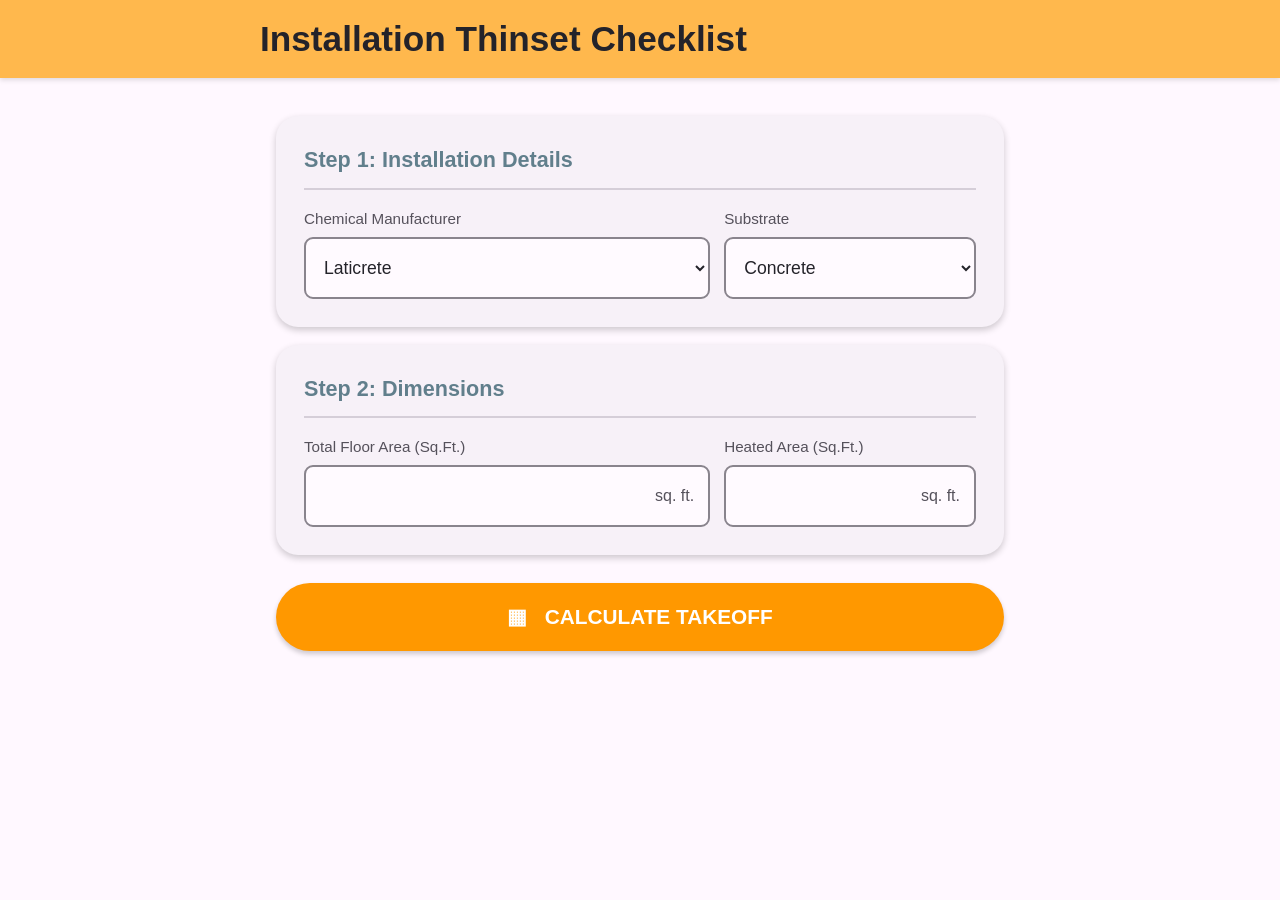
<file: apps/tile/index.html>
<!DOCTYPE html>
<html lang="en">
<head>
  <meta charset="UTF-8">
  <meta name="viewport" content="width=device-width, initial-scale=1">
  <meta name="description" content="Heated-floor installation material takeoff estimator">
  <title>Installation Thinset Checklist | ThermalSkinIQ</title>
  <style>
    :root {
      color-scheme: light;
      font: 16px/1.45 Roboto, "Segoe UI", Arial, sans-serif;
      color: #24232a;
      background: #fff8ff;
    }

    * { box-sizing: border-box; }

    body { margin: 0; background: #fff8ff; }

    header {
      position: sticky;
      top: 0;
      z-index: 1;
      padding: 18px max(20px, calc((100% - 760px) / 2));
      background: #ffb84d;
      box-shadow: 0 2px 5px #0002;
    }

    h1 { margin: 0; font-size: clamp(1.7rem, 5vw, 2.2rem); line-height: 1.2; }

    main { width: min(100%, 760px); margin: 0 auto; padding: 20px 16px 36px; }

    .card {
      margin: 18px 0;
      padding: clamp(18px, 4vw, 28px);
      border-radius: 22px;
      background: #f7f1f8;
      box-shadow: 0 3px 7px #0003;
    }

    h2 {
      margin: 0 0 18px;
      padding-bottom: 12px;
      border-bottom: 2px solid #d5ced8;
      color: #617f8c;
      font-size: 1.35rem;
    }

    .fields { display: grid; grid-template-columns: minmax(0, 1fr) minmax(0, .62fr); gap: 14px; }
    .field { min-width: 0; }
    .field.manufacturer { grid-column: 1; }
    .field.substrate { grid-column: 2; }
    .field.primer-size { grid-column: 1; }
    .field[hidden] { display: none; }

    label { display: block; margin: 0 0 7px; color: #55515b; font-size: .95rem; }

    select, input {
      width: 100%;
      min-height: 62px;
      padding: 12px 14px;
      border: 2px solid #89848d;
      border-radius: 9px;
      background: #fffaff;
      color: inherit;
      font: inherit;
      font-size: 1.1rem;
    }

    select:focus, input:focus, button:focus-visible, a:focus-visible {
      outline: 3px solid #7460ad;
      outline-offset: 2px;
    }

    .area-input { position: relative; }
    .area-input input { padding-right: 58px; }
    .area-input::after {
      content: "sq. ft.";
      position: absolute;
      top: 50%;
      right: 16px;
      transform: translateY(-50%);
      color: #55515b;
      pointer-events: none;
    }

    button {
      width: 100%;
      min-height: 68px;
      margin: 10px 0 18px;
      border: 0;
      border-radius: 40px;
      background: #ff9800;
      color: white;
      font: inherit;
      font-size: 1.3rem;
      font-weight: 750;
      cursor: pointer;
      box-shadow: 0 3px 5px #0003;
    }

    button:hover { background: #eb8900; }
    .error { margin: 0 0 14px; color: #a32121; font-weight: 650; }

    .result {
      padding: clamp(18px, 4vw, 30px);
      border: 4px solid #299ce8;
      border-radius: 18px;
      background: #e4f2ff;
    }

    .result[hidden], .error[hidden] { display: none; }

    .result h2 {
      margin: 0;
      padding: 0;
      border: 0;
      color: #299ce8;
      text-align: center;
      font-size: 1.8rem;
    }

    .waste-note {
      margin: 4px 0 18px;
      padding-bottom: 14px;
      border-bottom: 2px solid #55b3ee;
      color: #617f8c;
      text-align: center;
      font-size: 1.1rem;
      font-style: italic;
    }

    .takeoff-row {
      display: grid;
      grid-template-columns: minmax(0, 1fr) auto;
      gap: 8px 14px;
      align-items: center;
      padding: 18px 0;
      border-bottom: 2px solid #c8dce8;
    }

    .takeoff-row:last-of-type { border-bottom: 0; }
    .row-title { grid-column: 1 / -1; margin: 0; font-size: 1.2rem; font-weight: 750; }
    .product { margin: 0; color: #617f8c; font-size: 1.12rem; }
    .quantity { margin: 0; color: #4caf50; font-size: clamp(1.35rem, 5vw, 2rem); font-weight: 750; white-space: nowrap; }
    .detail { grid-column: 1 / -1; margin: -4px 0 0; font-style: italic; }
    .warning { margin: 18px 0 0; color: #617f8c; font-size: 1.08rem; font-style: italic; }
    .footnote { margin: 14px 0 0; color: #52616b; font-size: .88rem; }

    @media (max-width: 430px) {
      .fields { grid-template-columns: minmax(0, 1fr); gap: 12px; }
      select, input { min-height: 58px; padding: 10px; font-size: 1rem; }
      .quantity { font-size: 1.35rem; }
      .result h2 { font-size: 1.55rem; }
    }
  </style>
</head>
<body>
  <header>
    <h1>Installation Thinset Checklist</h1>
  </header>
  <main>
    <form id="takeoff-form" novalidate>
      <section class="card" aria-labelledby="materials-heading">
        <h2 id="materials-heading">Step 1: Installation Details</h2>
        <div class="fields">
          <div class="field manufacturer">
            <label for="manufacturer">Chemical Manufacturer</label>
            <select id="manufacturer" name="manufacturer">
              <option value="Laticrete">Laticrete</option>
              <option value="Mapei">Mapei</option>
              <optgroup label="Coming soon">
                <option value="Ardex" disabled>Ardex (Coming soon)</option>
                <option value="Schluter" disabled>Schluter (Coming soon)</option>
                <option value="Custom" disabled>Custom (Coming soon)</option>
                <option value="TEC" disabled>TEC (Coming soon)</option>
              </optgroup>
            </select>
          </div>
          <div class="field substrate">
            <label for="substrate">Substrate</label>
            <select id="substrate" name="substrate">
              <option value="Concrete">Concrete</option>
              <option value="Wood / Plywood">Wood / Plywood</option>
            </select>
          </div>
          <div class="field primer-size" id="primer-size-field" hidden>
            <label for="primer-size">Mapei Primer Container Size</label>
            <select id="primer-size" name="primer-size">
              <option value="225">1 gallon (225 sq. ft. per container)</option>
              <option value="787">3.5 gallons (787 sq. ft. per container)</option>
            </select>
          </div>
        </div>
      </section>

      <section class="card" aria-labelledby="dimensions-heading">
        <h2 id="dimensions-heading">Step 2: Dimensions</h2>
        <div class="fields">
          <div class="field area">
            <label for="floor-area">Total Floor Area (Sq.Ft.)</label>
            <div class="area-input">
              <input id="floor-area" name="floor-area" type="number" min="0.01" step="any" inputmode="decimal" required>
            </div>
          </div>
          <div class="field area">
            <label for="heated-area">Heated Area (Sq.Ft.)</label>
            <div class="area-input">
              <input id="heated-area" name="heated-area" type="number" min="0.01" step="any" inputmode="decimal" required>
            </div>
          </div>
        </div>
      </section>

      <button type="submit">▦ &nbsp; CALCULATE TAKEOFF</button>
      <p class="error" id="error" role="alert" hidden></p>
    </form>

    <section class="result" id="result" aria-labelledby="result-heading" aria-live="polite" hidden>
      <h2 id="result-heading">MATERIAL TAKEOFF</h2>
      <p class="waste-note">Includes a standard 10% waste factor</p>
      <div id="takeoff-details"></div>
      <p class="footnote">Estimate only. Confirm product coverage and substrate suitability with current manufacturer instructions before ordering or installation.</p>
    </section>

  </main>
  <script>
    const materialSystems = {
      Laticrete: {
        thinset: 'Laticrete Platinum 254',
        thinsetCoverageSqFt: 110,
        primer: 'Laticrete Prime + Bond (3.5-gallon pail)',
        primerCoverageSqFt: 525,
        leveler: 'Laticrete NXT Level+ at 3/8 in.',
        levelerCoverageSqFt: 16.3,
        levelerPackage: 'Pail(s)',
      },
      Mapei: {
        thinset: 'Mapei Keraflex Super',
        thinsetCoverageSqFt: 120,
        leveler: 'Mapei Self Leveler Plus at 3/8 in.',
        levelerCoverageSqFt: 16,
        levelerPackage: 'Bag(s)',
      },
    };
    const wasteMultiplier = 1.1;
    const form = document.getElementById('takeoff-form');
    const manufacturer = document.getElementById('manufacturer');
    const primerSize = document.getElementById('primer-size');
    const primerSizeField = document.getElementById('primer-size-field');
    const result = document.getElementById('result');
    const details = document.getElementById('takeoff-details');
    const error = document.getElementById('error');

    function element(tag, className, text) {
      const node = document.createElement(tag);
      if (className) node.className = className;
      if (text) node.textContent = text;
      return node;
    }

    function addRow(title, product, quantity, detail) {
      const row = element('div', 'takeoff-row');
      row.append(element('h3', 'row-title', title));
      row.append(element('p', 'product', product));
      row.append(element('p', 'quantity', quantity));
      if (detail) row.append(element('p', 'detail', detail));
      details.append(row);
    }

    function syncManufacturerOptions() {
      primerSizeField.hidden = manufacturer.value !== 'Mapei';
    }

    function clearResult() {
      result.hidden = true;
      details.replaceChildren();
      error.hidden = true;
      error.textContent = '';
    }

    manufacturer.addEventListener('change', syncManufacturerOptions);
    form.addEventListener('input', clearResult);
    form.addEventListener('change', clearResult);

    form.addEventListener('submit', (event) => {
      event.preventDefault();
      clearResult();

      const floorArea = Number(document.getElementById('floor-area').value);
      const heatedArea = Number(document.getElementById('heated-area').value);
      if (!Number.isFinite(floorArea) || floorArea <= 0 || !Number.isFinite(heatedArea) || heatedArea <= 0) {
        error.textContent = 'Enter floor and heated areas greater than zero to calculate the takeoff.';
        error.hidden = false;
        document.getElementById('floor-area').focus();
        return;
      }

      if (heatedArea > floorArea) {
        error.textContent = 'Heated area cannot be greater than total floor area.';
        error.hidden = false;
        document.getElementById('heated-area').focus();
        return;
      }

      const materials = materialSystems[manufacturer.value];
      let primer = {
        product: materials.primer,
        coverageSqFt: materials.primerCoverageSqFt,
        package: 'Pail(s)',
      };
      if (manufacturer.value === 'Mapei') {
        const primerCoverageSqFt = Number(primerSize.value);
        // Workbook O20 divides thinset bags by primer coverage; use heater area instead.
        primer = {
          product: primerCoverageSqFt === 225
            ? 'Mapei Eco Prim Grip (1-gallon container)'
            : 'Mapei Eco Prim Grip (3.5-gallon pail)',
          coverageSqFt: primerCoverageSqFt,
          package: 'Container(s)',
        };
      }

      const thinsetBags = Math.ceil((heatedArea * wasteMultiplier) / materials.thinsetCoverageSqFt);
      const primerPackages = Math.ceil((heatedArea * wasteMultiplier) / primer.coverageSqFt);
      const levelerPackages = Math.ceil((floorArea * wasteMultiplier) / materials.levelerCoverageSqFt);
      if (![thinsetBags, primerPackages, levelerPackages].every(Number.isSafeInteger)) {
        error.textContent = 'The entered areas are too large to calculate safely. Enter smaller areas.';
        error.hidden = false;
        document.getElementById('floor-area').focus();
        return;
      }

      const substrate = document.getElementById('substrate').value;
      addRow('Heater-Bond Thinset Required:', materials.thinset, `${thinsetBags} Bag(s)`, `For ${heatedArea} sq. ft. of heaters`);
      addRow('Primer Required:', primer.product, `${primerPackages} ${primer.package}`, `For ${heatedArea} sq. ft. on ${substrate}`);
      addRow('Self-Leveler Required:', materials.leveler, `${levelerPackages} ${materials.levelerPackage}`, `For ${floorArea} sq. ft. at 3/8 in.`);

      result.hidden = false;
    });

    syncManufacturerOptions();
  </script>
</body>
</html>
</file>
